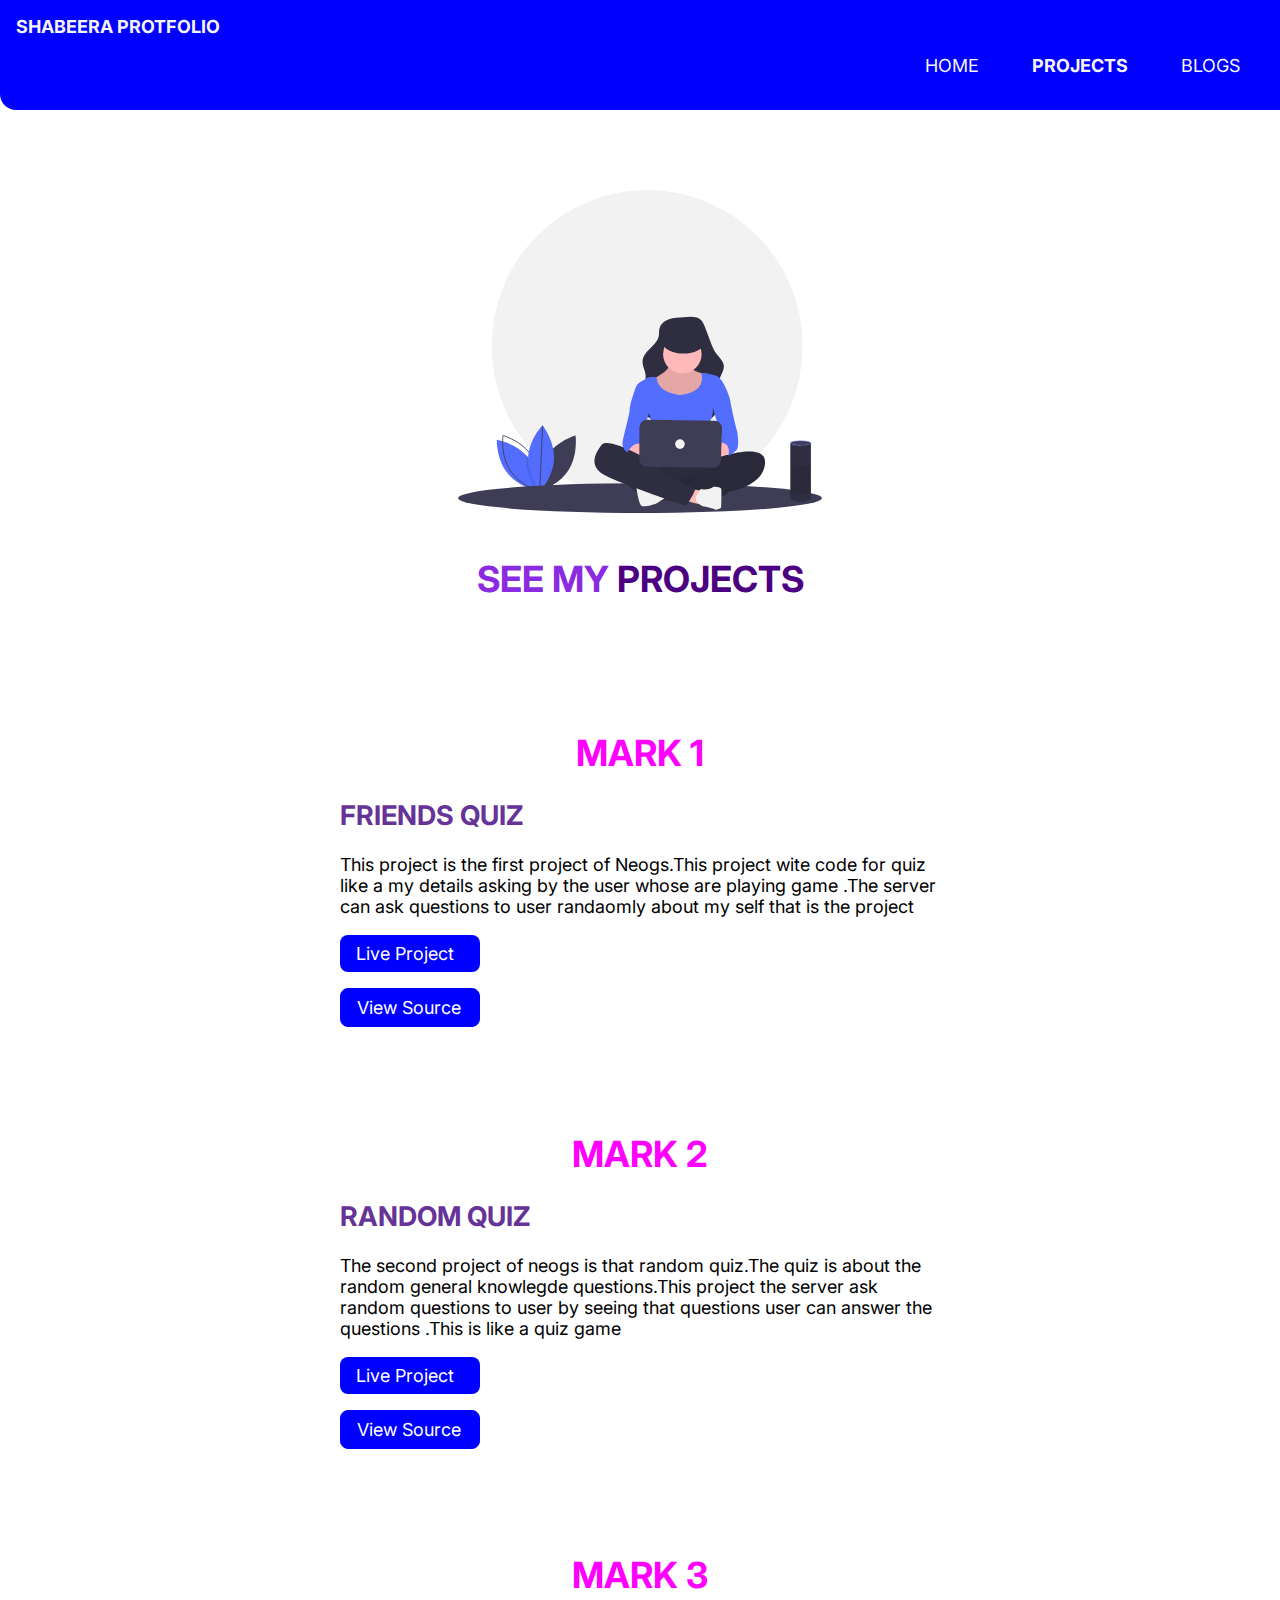
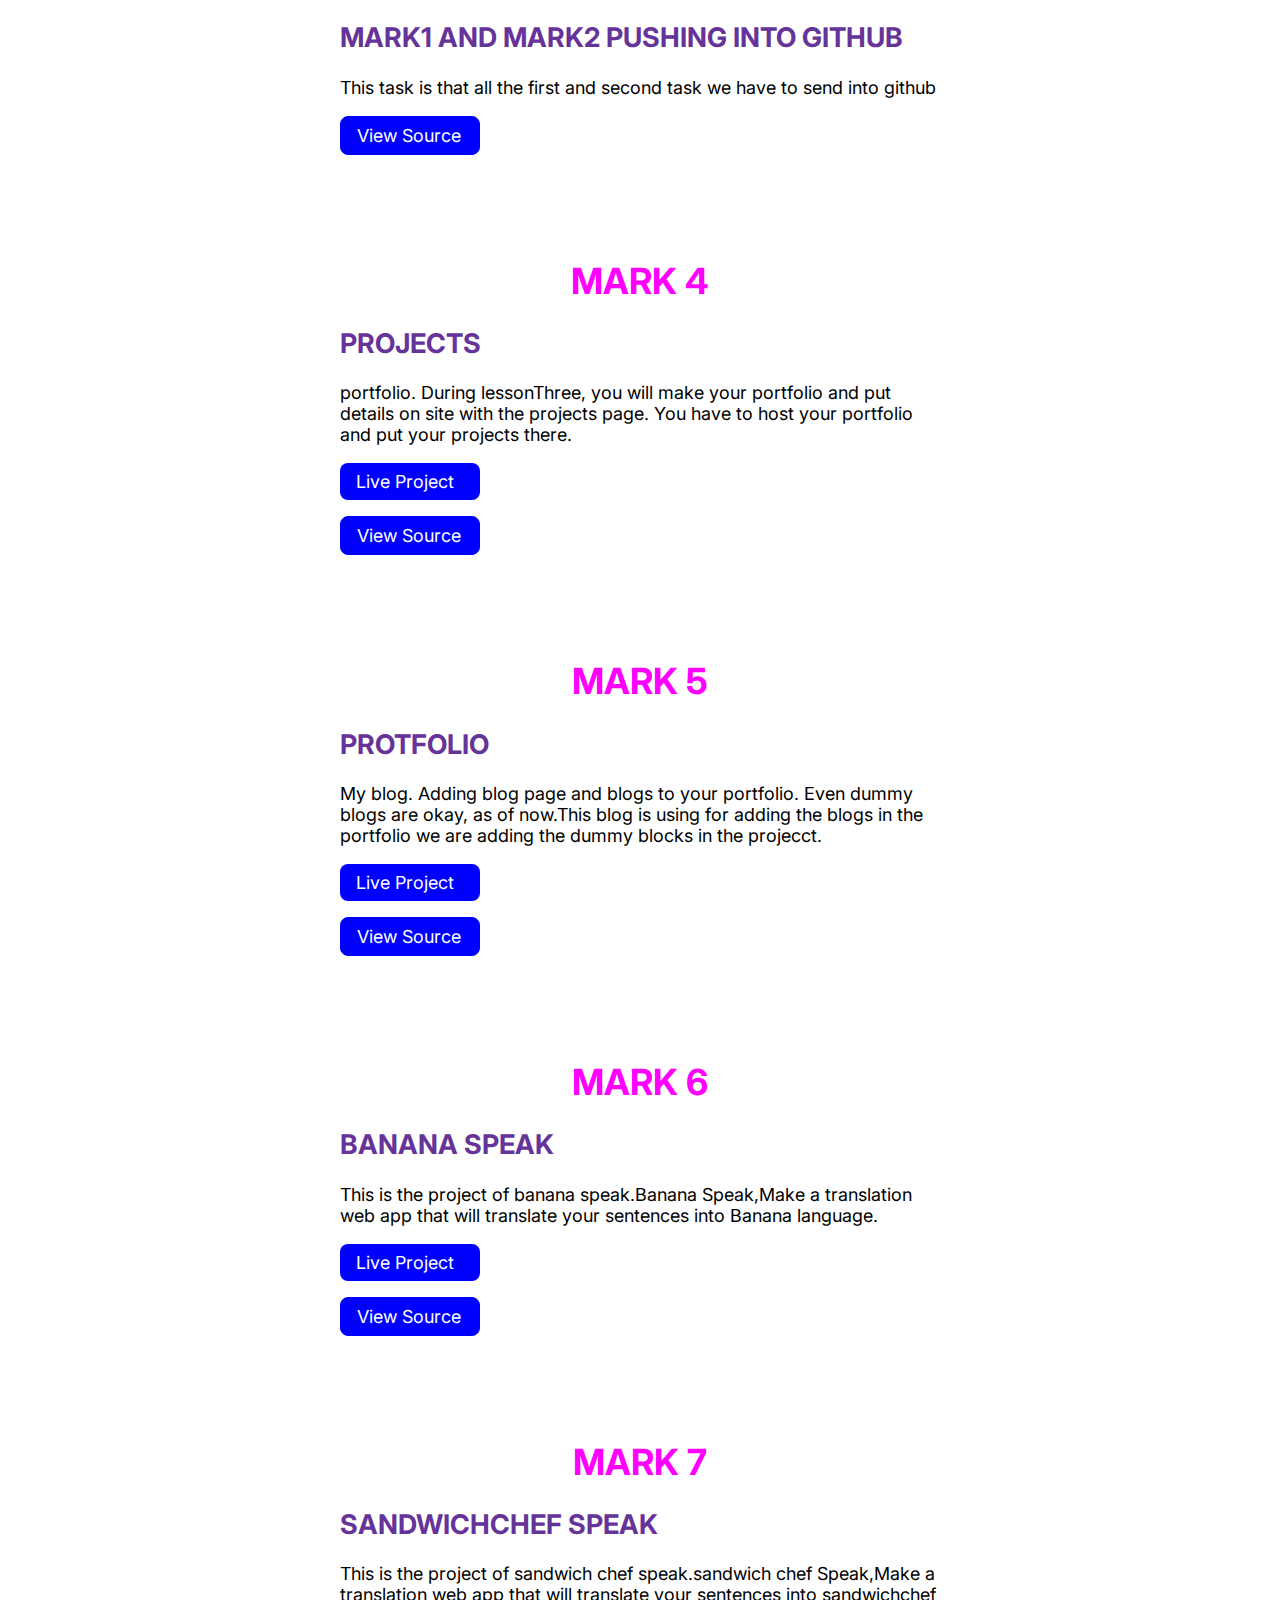
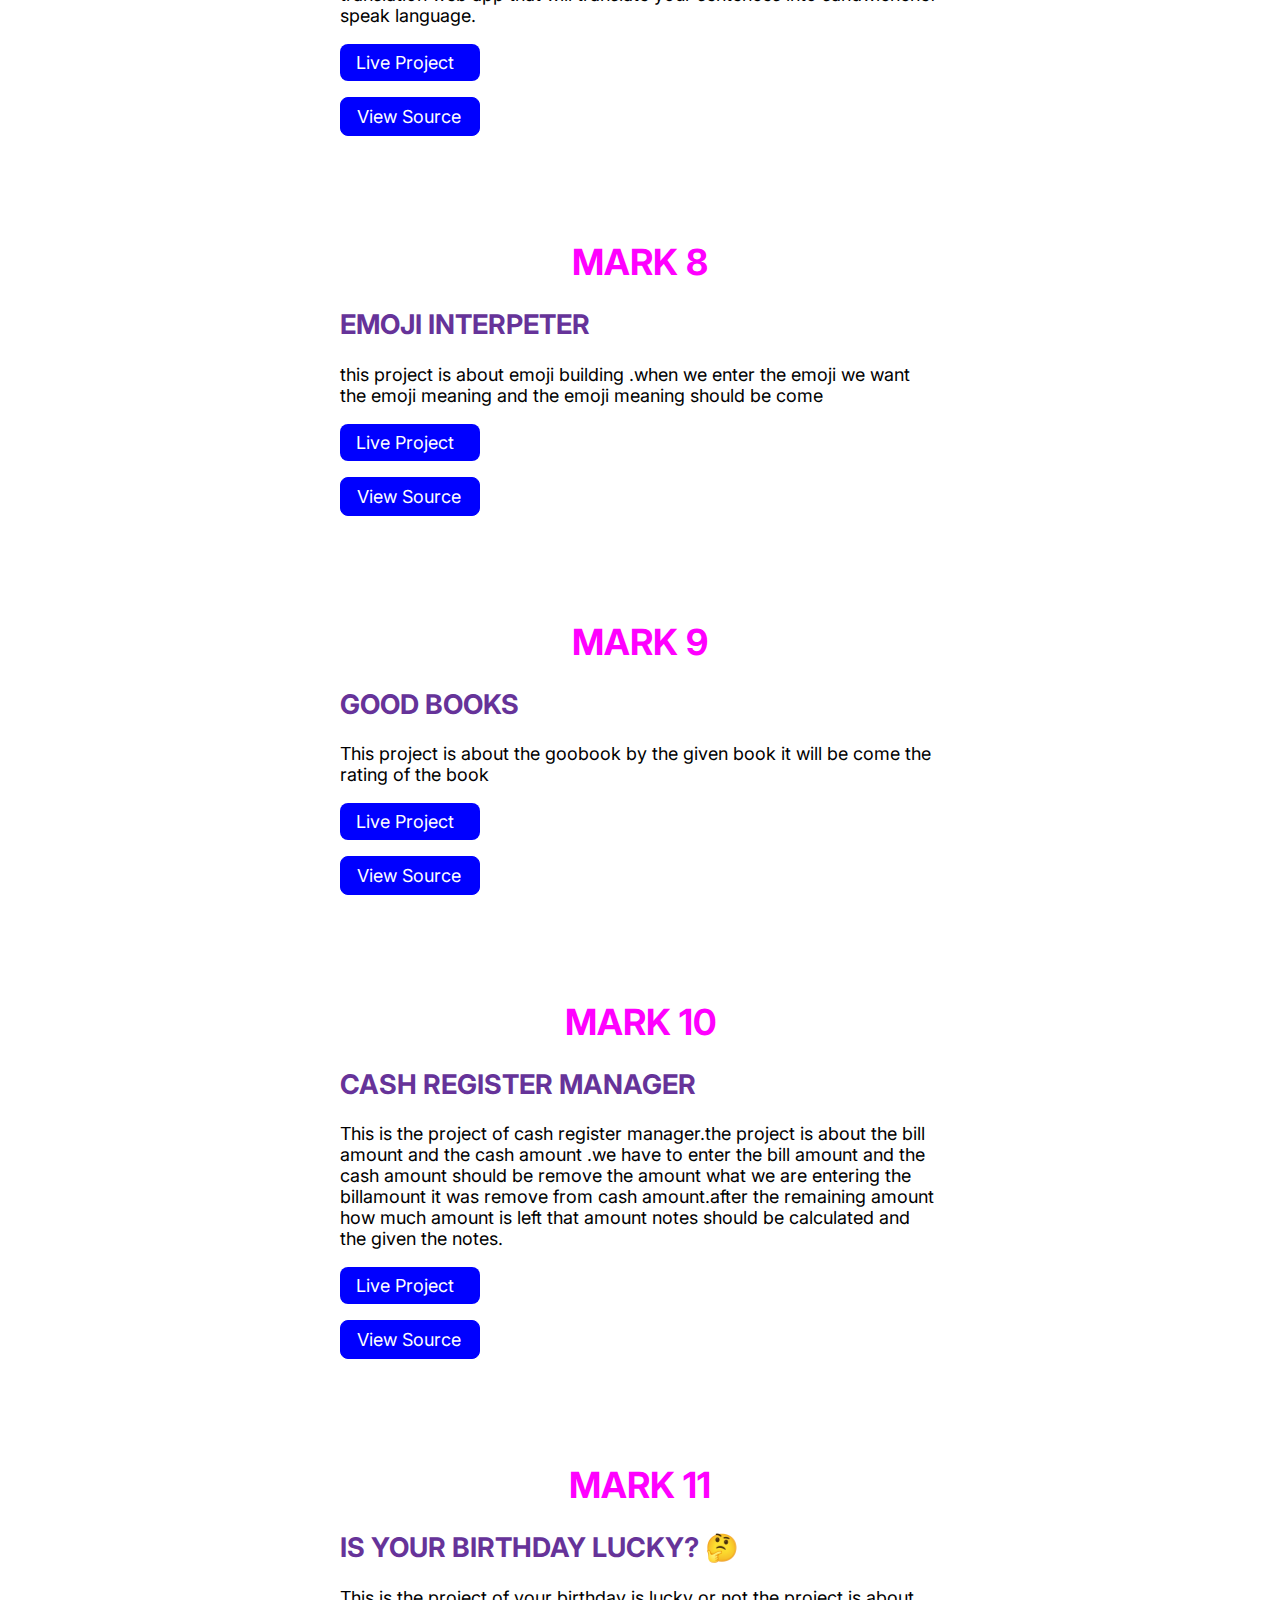
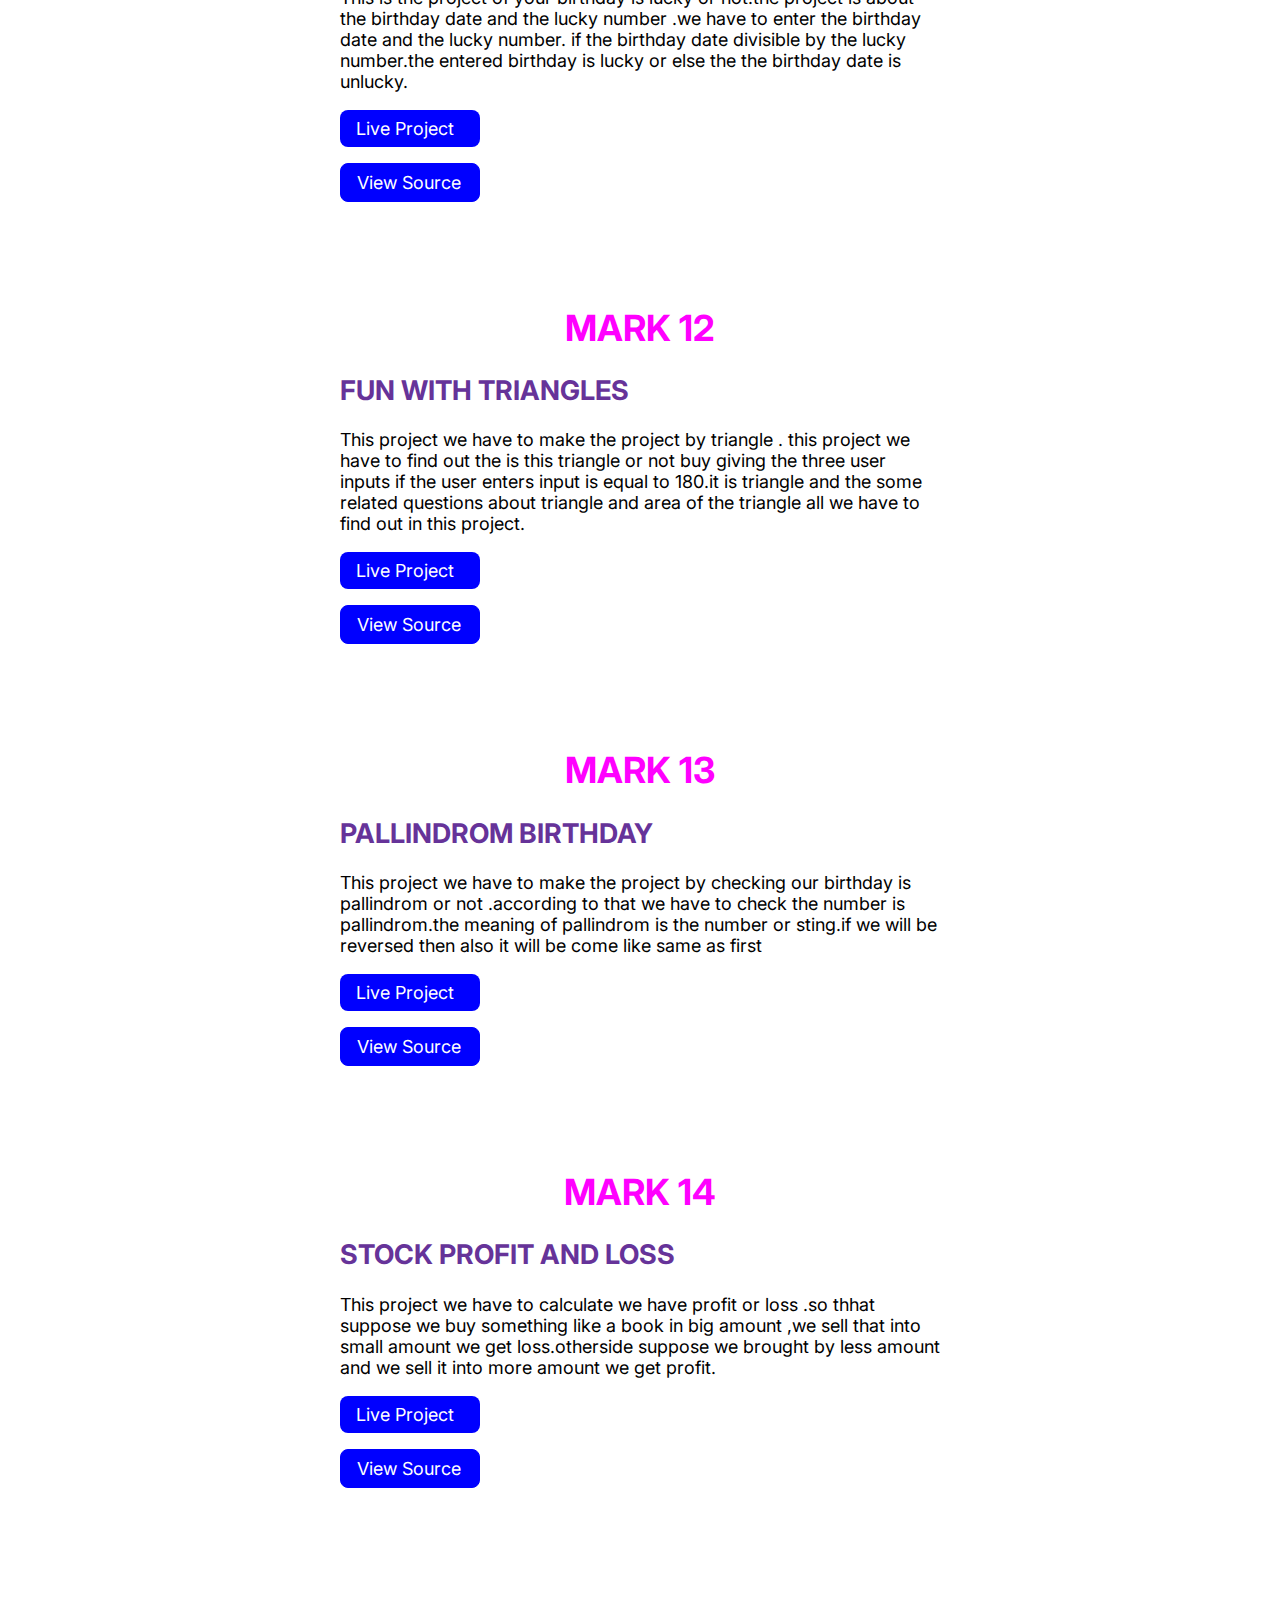
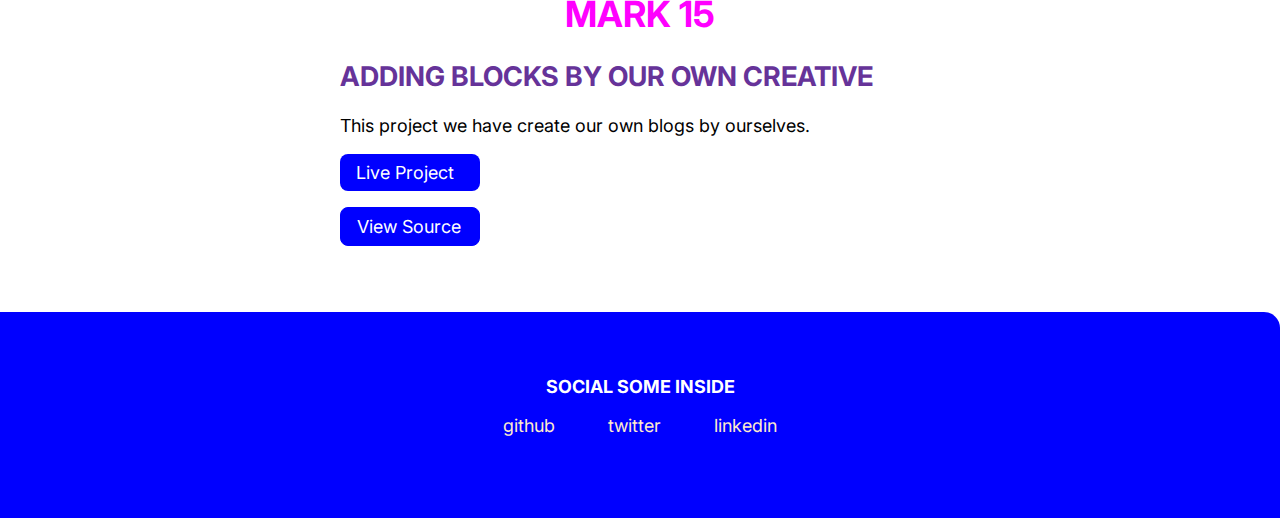
<file: index.html>
<!DOCTYPE html>
<html lang="en">
<head>
    <meta charset="UTF-8">
    <meta name="viewport" content="width=device-width, initial-scale=1.0">
    <link href="styles.css" rel="stylesheet" />
    <title>PROJECTS |PROTFOLIO</title>
</head>
<body>
    <nav class="navigation container">
        <div class="nav-brand">SHABEERA  PROTFOLIO</div>
        <ul class="list-non-bullet nav-pills">
            <li class="list-item-inline">
                <a class="link" href="home.html">HOME</a>
            </li>
            <li class="list-item-inline">
                <a class="link link-active" href="index.html">PROJECTS</a>
            </li>
            <li class="list-item-inline">
                <a class="link" href="blogs.html">BLOGS</a>
            </li>
        </ul>
    </nav>

    <header class="hero">
        <img  src="programing.svg"   width="30% " height="30%" />
        <h1 class="hero-heading">SEE MY  <span class="heading-inverted"> PROJECTS</span></h1>
    </header>

    <ul class="list-non-bullet">

        <li>
            <article class="showcase-list container container-center ">
                <div class="heading"><h1>MARK 1</h1></div>
                <h2>FRIENDS QUIZ</h2>
            <p>This project is the first project of Neogs.This project  wite code for quiz like a my details asking by the user whose are playing game .The server can ask questions to user randaomly  about my self that is the project  </p>

            <a class="link link-primary" href="https://replit.com/@shabeerashaik/mark1?v=1">Live Project</a>
            <a class="link link-secondary" href="https://github.com/skshabeera/mark1">View Source</a>

            </article>
            
        </li>

        <li>
            <article class="showcase-list container container-center ">
                <div class="heading"><h1>MARK 2</h1></div>
            <h2>RANDOM QUIZ</h2>
            <p>The second project of neogs is that random quiz.The quiz is about the random general knowlegde questions.This project the server ask random questions to user by seeing that questions user can answer the questions .This is like a quiz game</p>

            <a class="link link-primary" href="https://replit.com/@shabeerashaik/mark2?v=1">Live Project</a>
            <a class="link link-secondary" href="https://github.com/skshabeera/marks2">View Source</a>

            </article>
            
        </li>

        <li>
            <article class="showcase-list container container-center ">
                <div class="heading"><h1>MARK 3</h1></div>
                <h2>MARK1 AND MARK2 PUSHING INTO GITHUB</h2>
                
            <p>This task is that all the first and second task we have to send into github </p>

            <a class="link link-secondary" href="https://github.com/skshabeera/task3">View Source</a>

            </article>
            
        </li>
        <li>
            <article class="showcase-list container container-center ">
                <div class="heading"><h1>MARK 4</h1></div>
            <h2>PROJECTS</h2>
            <p> portfolio. During lessonThree, you will make your portfolio and put details on site with the projects page. You have to host your portfolio and put your projects there.</p>

            <a class="link link-primary" href="https://addingprojects.netlify.app/">Live Project</a>
            <a class="link link-secondary" href="https://github.com/skshabeera/mark4">View Source</a>

            </article>
            
        </li>
        <li>
            <article class="showcase-list container container-center ">
                <div class="heading"><h1>MARK 5</h1></div>
            <h2> PROTFOLIO</h2>
            <p>My blog. Adding blog page and blogs to your portfolio. Even dummy blogs are okay, as of now.This blog is using for adding the blogs in the portfolio we are adding the dummy blocks in the projecct.</p>
            <a class="link link-primary" href="https://addingblogsinproject.netlify.app/">Live Project</a>
            <a class="link link-secondary" href="https://github.com/skshabeera/mark5">View Source</a>
            </article>
            
        </li>
        <li>
            <article class="showcase-list container container-center ">
                <div class="heading"><h1>MARK 6</h1></div>
                
            <h2>BANANA SPEAK</h2>
            <p>This is the project of banana speak.Banana Speak,Make a translation web app that will translate your sentences into Banana language.

            </p>
            <a class="link link-primary" href="https://banannatalk.netlify.app/">Live Project</a>
            <a class="link link-secondary" href="https://github.com/skshabeera/mark6">View Source</a>
            </article>
            
        </li>
        <li>
            <article class="showcase-list container container-center ">
                <div class="heading"><h1>MARK 7</h1></div>
                
            <h2>SANDWICHCHEF SPEAK</h2>
            <p>This is the project of sandwich chef speak.sandwich chef Speak,Make a translation web app that will translate your sentences into sandwichchef speak language.

            </p>

            <a class="link link-primary" href="https://sandwichchefspeak.netlify.app/">Live Project</a>
            <a class="link link-secondary" href="https://github.com/skshabeera/mark7">View Source</a>
                </article>
                
            
            
        </li>
        <li>
            <article class="showcase-list container container-center ">
                <div class="heading"><h1>MARK 8</h1></div>
                
            <h2>EMOJI INTERPETER</h2>
            <p>this project is about emoji building .when we enter the emoji we want the emoji meaning and the emoji meaning should be come</p>

            <a class="link link-primary" href="https://u3rsd.csb.app/">Live Project</a>
            <a class="link link-secondary" href="https://github.com/skshabeera/mark9">View Source</a>
                </article>
                
            
            
        </li>
        <li>
            <article class="showcase-list container container-center ">
                <div class="heading"><h1>MARK 9</h1></div>
                
            <h2>GOOD BOOKS</h2>
            <p>This project is about the goobook by the given book it will be come the rating of the book</p>

            <a class="link link-primary" href="https://z32mi.csb.app/">Live Project</a>
            <a class="link link-secondary" href="https://github.com/skshabeera/mark8/tree/main/src">View Source</a>
                </article>
                
            
            
        </li>
        <li>
            <article class="showcase-list container container-center ">
                <div class="heading"><h1>MARK 10</h1></div>
                
            <h2>CASH REGISTER MANAGER</h2>
            <p>This is the project of cash register manager.the project is about the bill amount and the cash amount .we have to enter the bill amount and the cash amount should be remove the amount what we are entering the billamount it was remove from cash amount.after the remaining amount how much amount is left that amount notes should be calculated and the given the notes.
            </p>
            <a class="link link-primary" href="https://registermanager.netlify.app/">Live Project</a>
            <a class="link link-secondary" href="https://github.com/skshabeera/mark10">View Source</a>
            </article>
                    
        </li>
        <li>
            <article class="showcase-list container container-center ">
                <div class="heading"><h1>MARK 11</h1></div>
                
            <h2>IS YOUR BIRTHDAY LUCKY? 🤔</h2>
            <p>This is the project of your birthday is lucky or not.the project is about the birthday date and the lucky number .we have to enter the birthday date and the lucky number. if the birthday date  divisible by the lucky number.the entered birthday is lucky or else the the birthday date is unlucky.
            </p>
            <a class="link link-primary" href="https://isbirthdayislucky.netlify.app/">Live Project</a>
            <a class="link link-secondary" href="https://github.com/skshabeera/mark11">View Source</a>
            </article>
        </li>
        <li>
            <article class="showcase-list container container-center ">
                <div class="heading"><h1>MARK 12</h1></div>
                
            <h2>FUN WITH TRIANGLES</h2>
            <p>This project we have to make the project by triangle . this project we have to find out the is this triangle or not buy giving the three user inputs if the user enters input is equal to 180.it is triangle and the some related questions about triangle and area of the triangle all we have to find out in this project.
            </p>
            <a class="link link-primary" href="https://triangle3.netlify.app/index.html">Live Project</a>
            <a class="link link-secondary" href="https://github.com/skshabeera/mark12">View Source</a>
            </article>
        </li>
        <li>
            <article class="showcase-list container container-center ">
                <div class="heading"><h1>MARK 13</h1></div>
                
            <h2>PALLINDROM BIRTHDAY</h2>
            <p>This project we have to make the project by checking our birthday is pallindrom or not .according to that we have to check the number is pallindrom.the meaning of pallindrom is the number or sting.if we will be reversed then also it will be come like same as first 
            </p>
            <a class="link link-primary" href="https://pallindrome.netlify.app/">Live Project</a>
            <a class="link link-secondary" href="https://github.com/skshabeera/mark13">View Source</a>
            </article>
        </li>

        <li>
            <article class="showcase-list container container-center ">
                <div class="heading"><h1>MARK 14</h1></div>
                
            <h2>STOCK PROFIT AND LOSS </h2>
            <p>This project we have to calculate we have profit or loss .so thhat suppose we buy something like a book in big amount ,we sell that into small amount we get loss.otherside suppose we brought by less amount and we sell it into more amount we get profit.
            </p>
            <a class="link link-primary" href="https://pensive-stock-profit.netlify.app/">Live Project</a>
            <a class="link link-secondary" href="https://github.com/skshabeera/mark14">View Source</a>
            </article>
            
        </li>
        <li>
            <article class="showcase-list container container-center ">
                <div class="heading"><h1>MARK 15</h1></div>
                
            <h2>ADDING BLOCKS BY OUR OWN CREATIVE </h2>
            <p>This project we have create our own blogs by ourselves.
            </p>
            <a class="link link-primary" href="">Live Project</a>
            <a class="link link-secondary" href="">View Source</a>
            </article>
            
        </li>
            
            
    </ul>

    <footer class="footer">
        <div class="footer-header">SOCIAL SOME INSIDE </div>
        <ul class="social-links list-non-bullet">
            <li class="list-item-inline">
                <a class="link" href="https://github.com/skshabeera">
                    github
                </a>
            </li>
            <li class="list-item-inline">
                <a class="link" href="https://www.instagram.com/">
                    twitter
                </a>
            </li>
            <li class="list-item-inline">
                <a class="link" href="https://www.linkedin.com/in/shaik-shabeera-begum">
                    linkedin
                </a>
            </li>
            
        </ul>
    </footer>
    
</body>
</html>
</file>
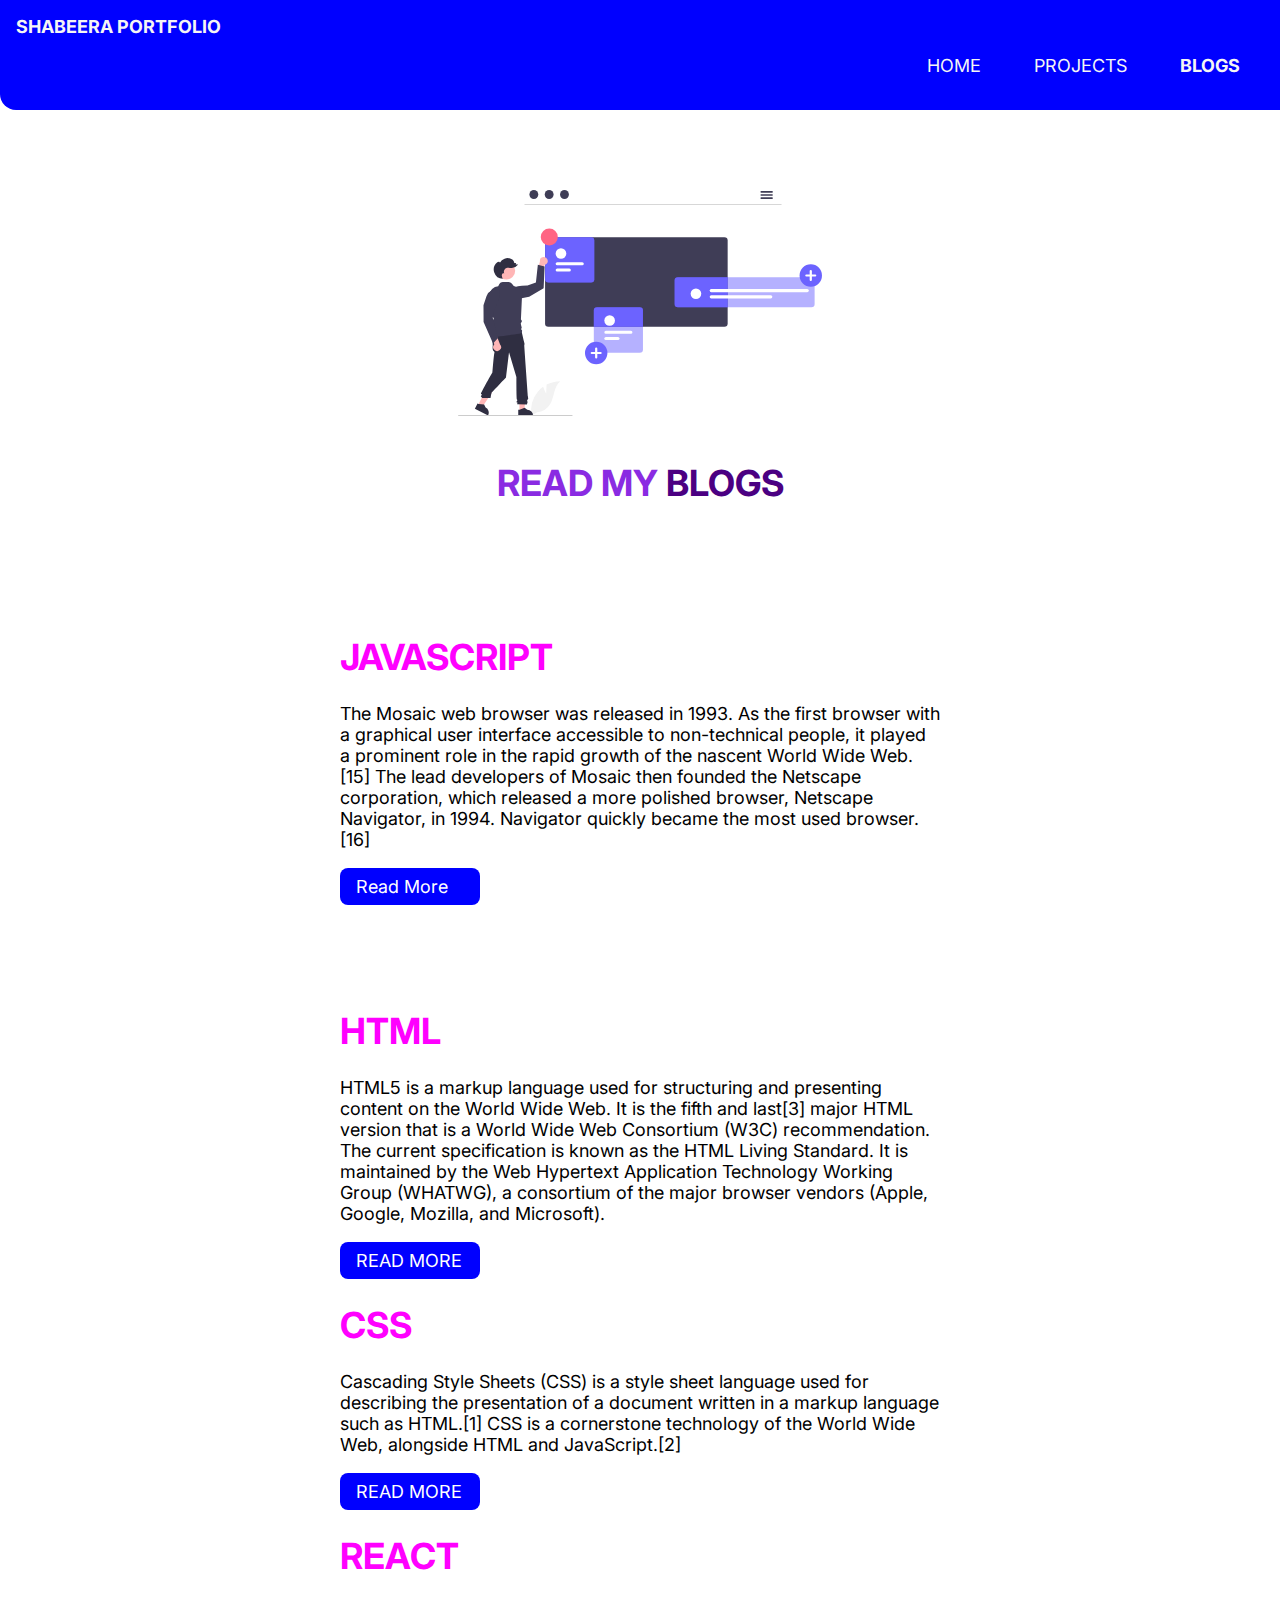
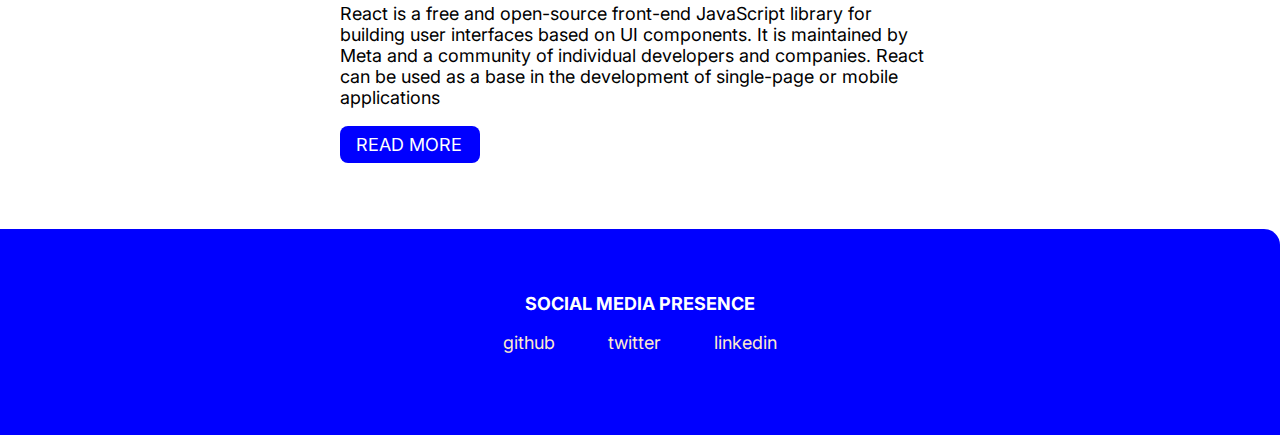
<file: blogs.html>
<!DOCTYPE html>
<html lang="en">
<head>
    <meta charset="UTF-8">
    <meta name="viewport" content="width=device-width, initial-scale=1.0">
    <link href="styles.css" rel="stylesheet" />
    <title>BLOGS | PORTFOLIO</title>
</head>
<body>
    <nav class="navigation container">
        <div class="nav-brand"> SHABEERA PORTFOLIO</div>
        <ul class="list-non-bullet nav-pills">
            <li class="list-item-inline">
                <a class="link" href="home.html">HOME</a>
            </li>
            <li class="list-item-inline">
                <a class="link " href="index.html">PROJECTS</a>
            </li>
            <li class="list-item-inline">
                <a class="link link-active" href="blogs.html">BLOGS</a>
            </li>
        </ul>
    </nav>

    <header class="hero">
        <img  src="blog.svg"   width="30% " height="30%" />
        <h1 class="hero-heading">READ MY <span class="heading-inverted"> BLOGS</span></h1>
    </header>

    <ul class="list-non-bullet">

        <li>
            <article class="showcase-list container container-center ">
                <h1>JAVASCRIPT</h1>
    
            <p>The Mosaic web browser was released in 1993. As the first browser with a graphical user interface accessible to non-technical people, it played a prominent role in the rapid growth of the nascent World Wide Web.[15] The lead developers of Mosaic then founded the Netscape corporation, which released a more polished browser, Netscape Navigator, in 1994. Navigator quickly became the most used browser.[16]</p>

            <a class="link link-primary" href="https://www.javatpoint.com/javascript-tutorial">Read More</a>
            </article>
            
        </li>

        <li>
            <article class="showcase-list container container-center ">
                <h1>HTML</h1>
                <p>HTML5 is a markup language used for structuring and presenting content on the World Wide Web. It is the fifth and last[3] major HTML version that is a World Wide Web Consortium (W3C) recommendation. The current specification is known as the HTML Living Standard. It is maintained by the Web Hypertext Application Technology Working Group (WHATWG), a consortium of the major browser vendors (Apple, Google, Mozilla, and Microsoft).</p>
                
                <a class="link link-primary" href="https://en.wikipedia.org/wiki/HTML">READ MORE</a>
                <h1>CSS</h1>
                <p>Cascading Style Sheets (CSS) is a style sheet language used for describing the presentation of a document written in a markup language such as HTML.[1] CSS is a cornerstone technology of the World Wide Web, alongside HTML and JavaScript.[2]</p>
                <a class="link link-primary" href="https://en.wikipedia.org/wiki/CSS">READ MORE</a>
                <h1>REACT</h1>
                <p> React is a free and open-source front-end JavaScript library for building user interfaces based on UI components. It is maintained by Meta and a community of individual developers and companies. React can be used as a base in the development of single-page or mobile applications</p>
                <a class="link link-primary" href="https://reactjs.org/blog/2021/06/08/the-plan-for-react-18.html">READ MORE</a>
            </article>
            
        </li>

    </ul>

    <footer class="footer">
        <div class="footer-header">SOCIAL MEDIA PRESENCE</div>
        <ul class="social-links list-non-bullet">
            <li class="list-item-inline">
                <a class="link" href="https://github.com/skshabeera">
                    github
                </a>
            </li>
            <li class="list-item-inline">
                <a class="link" href="https://www.instagram.com/">
                    twitter
                </a>
            </li>
            <li class="list-item-inline">
                <a class="link" href="https://www.linkedin.com/in/shaik-shabeera-begum">
                    linkedin
                </a>
            </li>
            
        </ul>
    </footer>
    
</body>
</html>
</file>
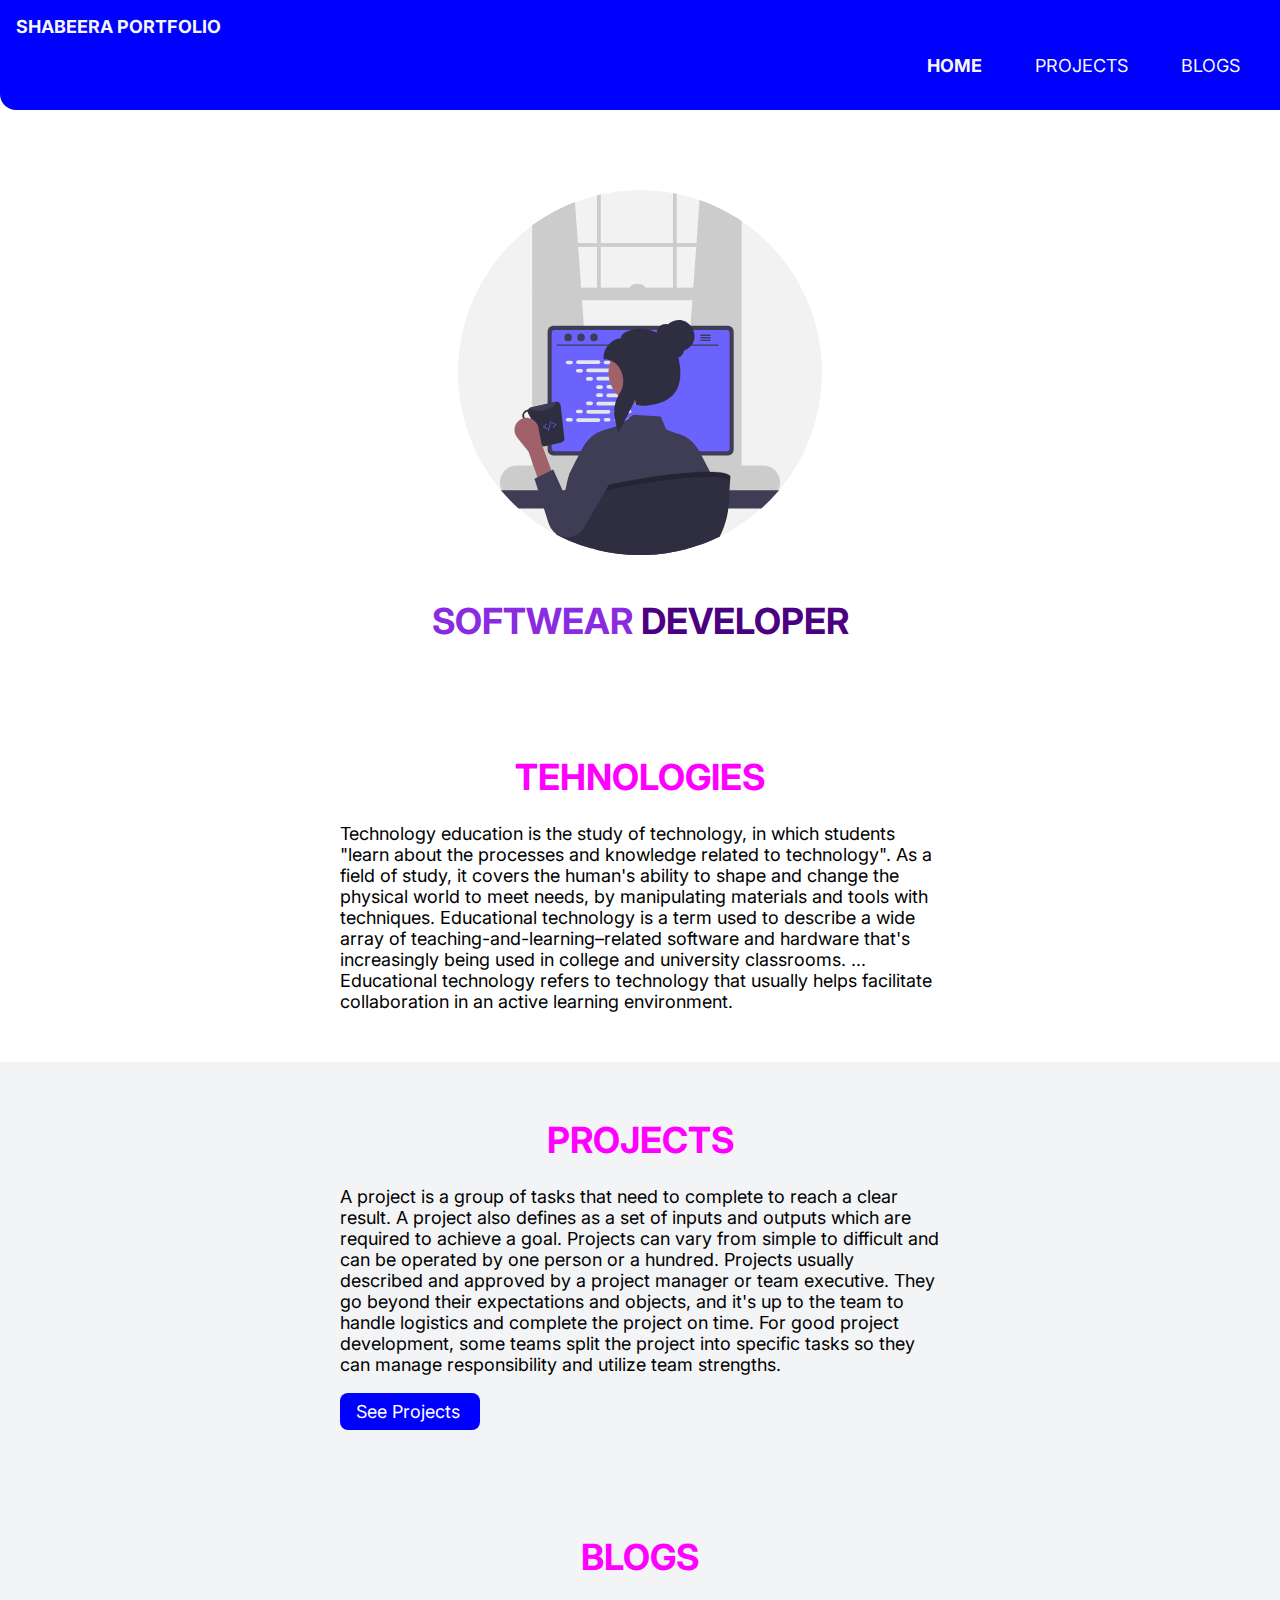
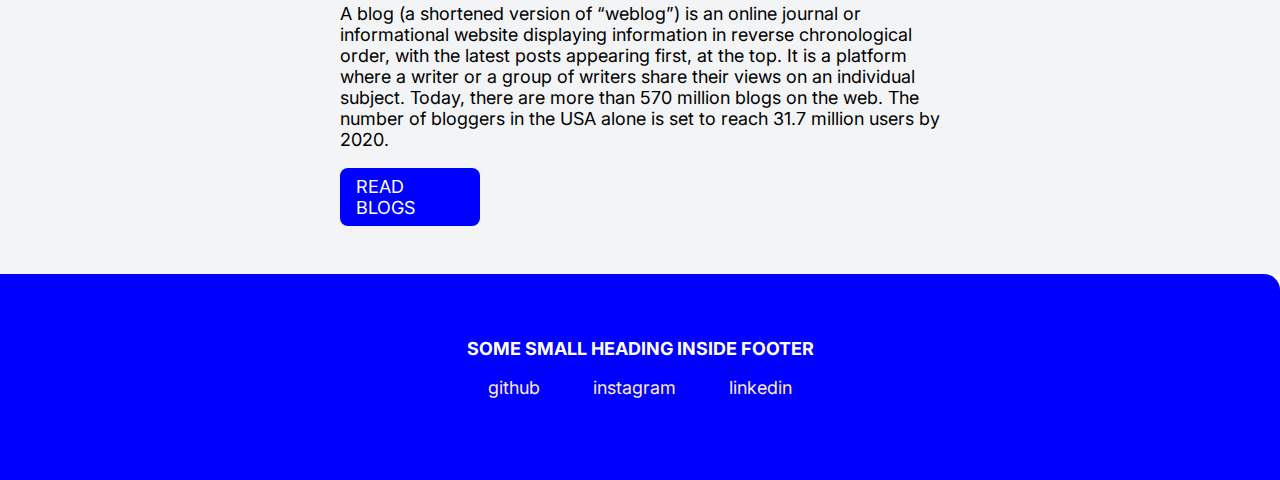
<file: home.html>
<!DOCTYPE html>
<html lang="en">

<head>
    <meta charset="UTF-8">
    <meta name="viewport" content="width=device-width, initial-scale=1.0">
    <title>Component Library</title>

    <link href="/styles.css" rel="stylesheet" />
</head>

<body>
    <nav class="navigation container">
        <div class="nav-brand"> SHABEERA PORTFOLIO</div>
        <ul class="list-non-bullet nav-pills">
            <li class="list-item-inline">
                <a class="link link-active" href="home.html">HOME</a>
            </li>
            <li class="list-item-inline">
                <a class="link" href="index.html">PROJECTS</a>
            </li>
            <li class="list-item-inline">
                <a class="link" href="blogs.html">BLOGS</a>
            </li>
        </ul>
    </nav>
    <header class="hero">
        <img  src="programmer.svg"   width="30% " height="30%" />
        <h1 class="hero-heading">SOFTWEAR <span class="heading-inverted">DEVELOPER</span></h1>
    </header>
    <section class="section">
        <div class="container container-center">
            <h1>TEHNOLOGIES</h1>
            <p>Technology education is the study of technology, in which students "learn about the processes and knowledge related to technology". As a field of study, it covers the human's ability to shape and change the physical world to meet needs, by manipulating materials and tools with techniques.
            Educational technology is a term used to describe a wide array of teaching-and-learning–related software and hardware that's increasingly being used in college and university classrooms. ... Educational technology refers to technology that usually helps facilitate collaboration in an active learning environment.</p>
        </div>
    </section>
    <section class="section ow">
        <div class="container container-center">
            <h1>PROJECTS</h1>
            <p>A project is a group of tasks that need to complete to reach a clear result. A project also defines as a set of inputs and outputs which are required to achieve a goal. Projects can vary from simple to difficult and can be operated by one person or a hundred.
            Projects usually described and approved by a project manager or team executive. They go beyond their expectations and objects, and it's up to the team to handle logistics and complete the project on time. For good project development, some teams split the project into specific tasks so they can manage responsibility and utilize team strengths.
            </p>
            <a class="link link-primary" href="index.html">See Projects</a>
        </div>
    </section>
    <section class="section ow">
        <div class="container container-center">
            <h1>BLOGS</h1>
            <p>A blog (a shortened version of “weblog”) is an online journal or informational website displaying information in reverse chronological order, with the latest posts appearing first, at the top. It is a platform where a writer or a group of writers share their views on an individual subject.
            Today, there are more than 570 million blogs on the web. The number of bloggers in the USA alone is set to reach 31.7 million users by 2020.
            </p>
            <a class="link link-primary" href="blogs.html">READ BLOGS</a>
        </div>
    </section>
    <footer class="footer">
        <div class="footer-header">SOME SMALL HEADING INSIDE FOOTER</div>
        <ul class="social-links list-non-bullet">
            <li class="list-item-inline">
                <a class="link" href="https://github.com/">
                    github
                </a>
            </li>
            <li class="list-item-inline">
                <a class="link" href="https://www.instagram.com/">
                    instagram
                </a>
            </li>
            <li class="list-item-inline">
                <a class="link" href="https://www.linkedin.com/in/shaik-shabeera-begum/">
                    linkedin
                </a>
            </li>
            
        </ul>
    </footer>
</body>

</html>
</file>
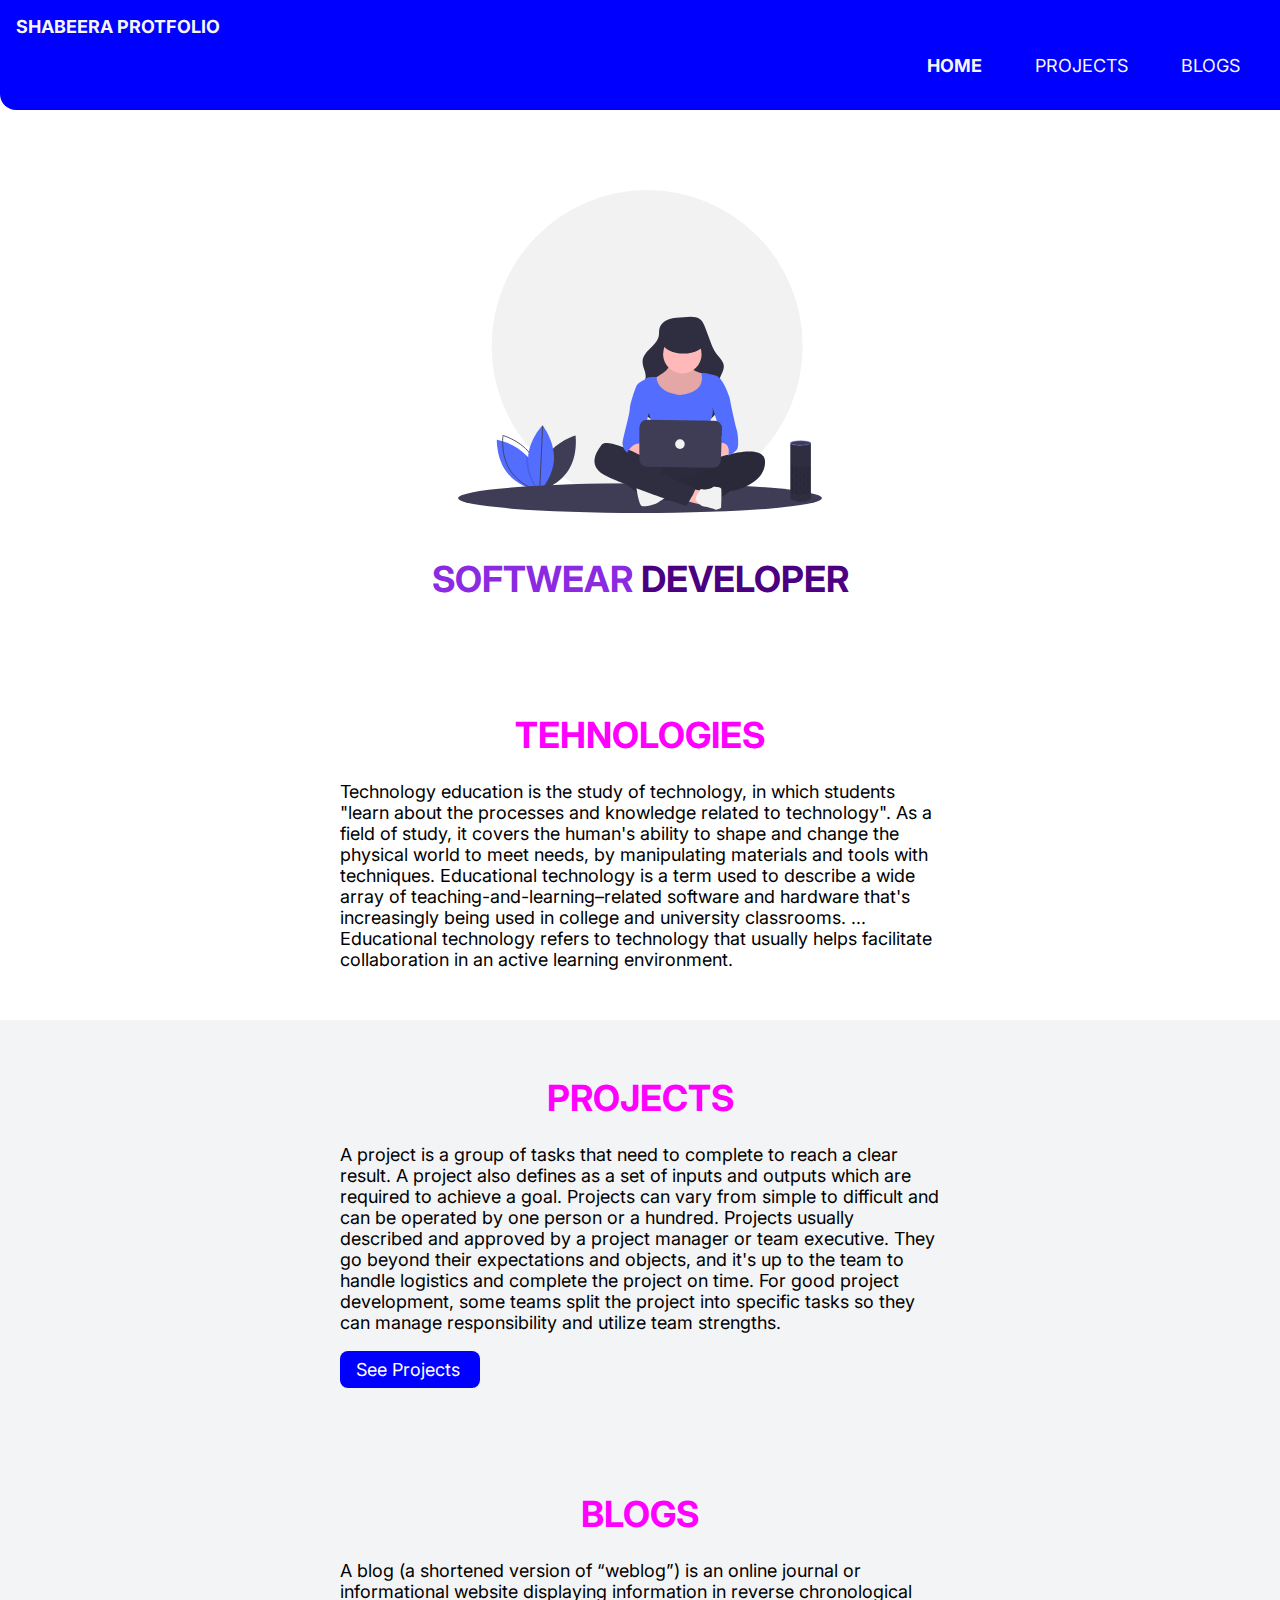
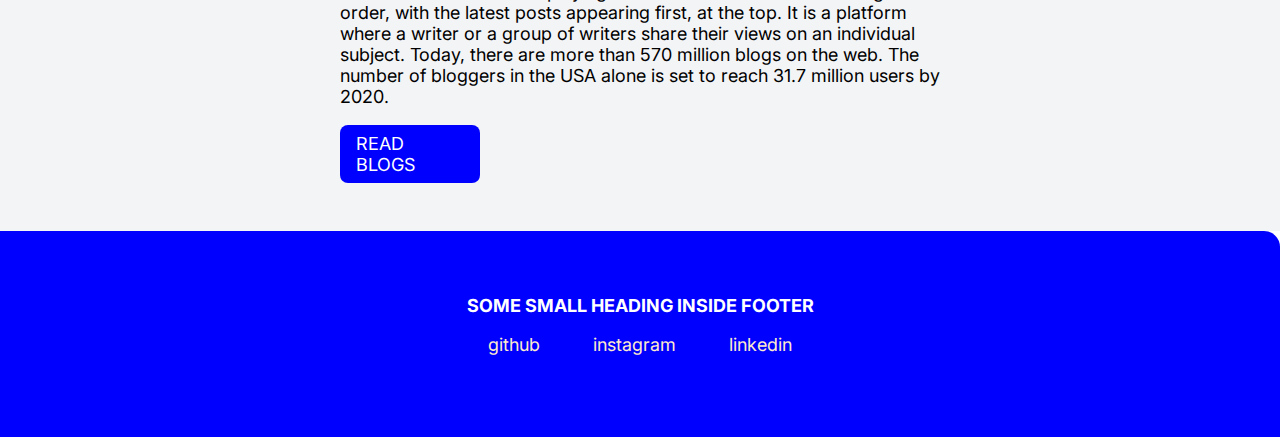
<file: protofolio.html>
<!DOCTYPE html>
<html lang="en">

<head>
    <meta charset="UTF-8">
    <meta name="viewport" content="width=device-width, initial-scale=1.0">
    <title>Component Library</title>

    <link href="styles.css" rel="stylesheet" />
</head>

<body>
    <nav class="navigation container">
        <div class="nav-brand"> SHABEERA PROTFOLIO</div>
        <ul class="list-non-bullet nav-pills">
            <li class="list-item-inline">
                <a class="link link-active" href="index.html">HOME</a>
            </li>
            <li class="list-item-inline">
                <a class="link" href="projects.html">PROJECTS</a>
            </li>
            <li class="list-item-inline">
                <a class="link" href="blogs.html">BLOGS</a>
            </li>
        </ul>
    </nav>
    <header class="hero">
        <img  src="programing.svg"   width="30% " height="30%" />
        <h1 class="hero-heading">SOFTWEAR <span class="heading-inverted">DEVELOPER</span></h1>
    </header>
    <section class="section">
        <div class="container container-center">
            <h1>TEHNOLOGIES</h1>
            <p>Technology education is the study of technology, in which students "learn about the processes and knowledge related to technology". As a field of study, it covers the human's ability to shape and change the physical world to meet needs, by manipulating materials and tools with techniques.
            Educational technology is a term used to describe a wide array of teaching-and-learning–related software and hardware that's increasingly being used in college and university classrooms. ... Educational technology refers to technology that usually helps facilitate collaboration in an active learning environment.</p>
        </div>
    </section>
    <section class="section ow">
        <div class="container container-center">
            <h1>PROJECTS</h1>
            <p>A project is a group of tasks that need to complete to reach a clear result. A project also defines as a set of inputs and outputs which are required to achieve a goal. Projects can vary from simple to difficult and can be operated by one person or a hundred.
            Projects usually described and approved by a project manager or team executive. They go beyond their expectations and objects, and it's up to the team to handle logistics and complete the project on time. For good project development, some teams split the project into specific tasks so they can manage responsibility and utilize team strengths.
            </p>
            <a class="link link-primary" href="projects.html">See Projects</a>
        </div>
    </section>
    <section class="section ow">
        <div class="container container-center">
            <h1>BLOGS</h1>
            <p>A blog (a shortened version of “weblog”) is an online journal or informational website displaying information in reverse chronological order, with the latest posts appearing first, at the top. It is a platform where a writer or a group of writers share their views on an individual subject.
            Today, there are more than 570 million blogs on the web. The number of bloggers in the USA alone is set to reach 31.7 million users by 2020.
            </p>
            <a class="link link-primary" href="blogs.html">READ BLOGS</a>
        </div>
    </section>
    <footer class="footer">
        <div class="footer-header">SOME SMALL HEADING INSIDE FOOTER</div>
        <ul class="social-links list-non-bullet">
            <li class="list-item-inline">
                <a class="link" href="https://github.com/">
                    github
                </a>
            </li>
            <li class="list-item-inline">
                <a class="link" href="https://www.instagram.com/">
                    instagram
                </a>
            </li>
            <li class="list-item-inline">
                <a class="link" href="https://www.linkedin.com/in/shaik-shabeera-begum/">
                    linkedin
                </a>
            </li>
            
        </ul>
    </footer>
</body>

</html>
</file>
<file: styles.css>
@import url('https://fonts.googleapis.com/css2?family=Domine:wght@700&family=Inter&family=Lato:ital,wght@0,900;1,400;1,700;1,900&family=Lora:ital,wght@0,600;1,500;1,600&family=M+PLUS+1:wght@700;900&family=Montagu+Slab:wght@400;700&family=Shippori+Antique+B1&family=Source+Sans+Pro&family=Tinos:ital,wght@0,700;1,400;1,700&family=Ubuntu:ital@1&display=swap');

:root {
    --primary-color:blue;
    --off-white: #F3F4F6;
    --dark-gray: #6B7280;
}

body {
    font-family: 'Inter', sans-serif;
    margin: 0px;
    font-size: large;

}


.container {
    padding: 0rem 1rem;
}

.container-center {
    max-width: 600px;
    margin: auto;
}


.link {
    box-sizing: border-box;
    text-decoration: none;
    padding: 0.5rem 1rem;
}

.link-primary {
    background-color: var(--primary-color);
    border-radius: 0.5rem;
     color: white; 
    display: block;
    max-width: 140px;
    margin: 1rem 1rem 1rem 0rem;
}

.link-secondary {
    background-color: var(--primary-color);
    color: white;
    border-radius: 0.5rem;
    border: 1px solid var(--primary-color);
    display: block;
    max-width: 140px;
    margin: 1rem 1rem 1rem 0rem;
}
.link-secondary:hover{
    background-color: crimson;
}
.link-primary:hover{
    background-color:green;
}


.list-non-bullet {
    list-style: none;
    padding-inline-start: 0px;
}

.list-item-inline {
    display: inline;
    padding: 0rem 0.5rem;
}
.heading{
    text-align: center;
    color:purple
}




.navigation {
    background-color: var(--primary-color);
    color:whitesmoke;
    padding: 1rem;
    border-bottom-left-radius: 1rem;
}

.navigation .nav-brand {
    font-weight: bold;

}

.navigation .nav-pills {
    text-align: right;
}

.navigation .link {
    color:whitesmoke;
}

.navigation .link-active {
    font-weight: bold;
}
.navigation .link:hover{
    background-color: darkmagenta;
}




.hero {
    padding: 2rem;
    padding-top: 5rem;
    text-align: center;

}

.hero .hero-img {
    max-width: 80%;
    width: 350px;
    display: block;
    margin: auto;
}

.hero .hero-heading {
    text-align: center;
    padding-top: 1rem;
    color:blueviolet;
}

.hero .hero-heading .heading-inverted {
    color:indigo;
}



.section {
    padding: 2rem;
}


.section h1 {
    text-align: center;

}

.ow {
    background-color:var(--off-white);
} 


.footer {
    background-color: var(--primary-color);
    padding: 4rem 1rem;
    text-align: center;
    color: white;
    border-top-right-radius: 1rem;
}

.footer .link {
    color:blanchedalmond
}

.footer .footer-header {
    font-weight: bold;
    font-size: large;
}

.footer ul {
    padding-inline-start: 0px;
}
.footer .link:hover {
    background-color: orangered;

}

.showcase-list {
    padding: 2rem;

}

.showcase-blog {
    padding-bottom: 6rem;
}
h2{
    color:rebeccapurple
}
h1{
    color: magenta;
}
</file>
